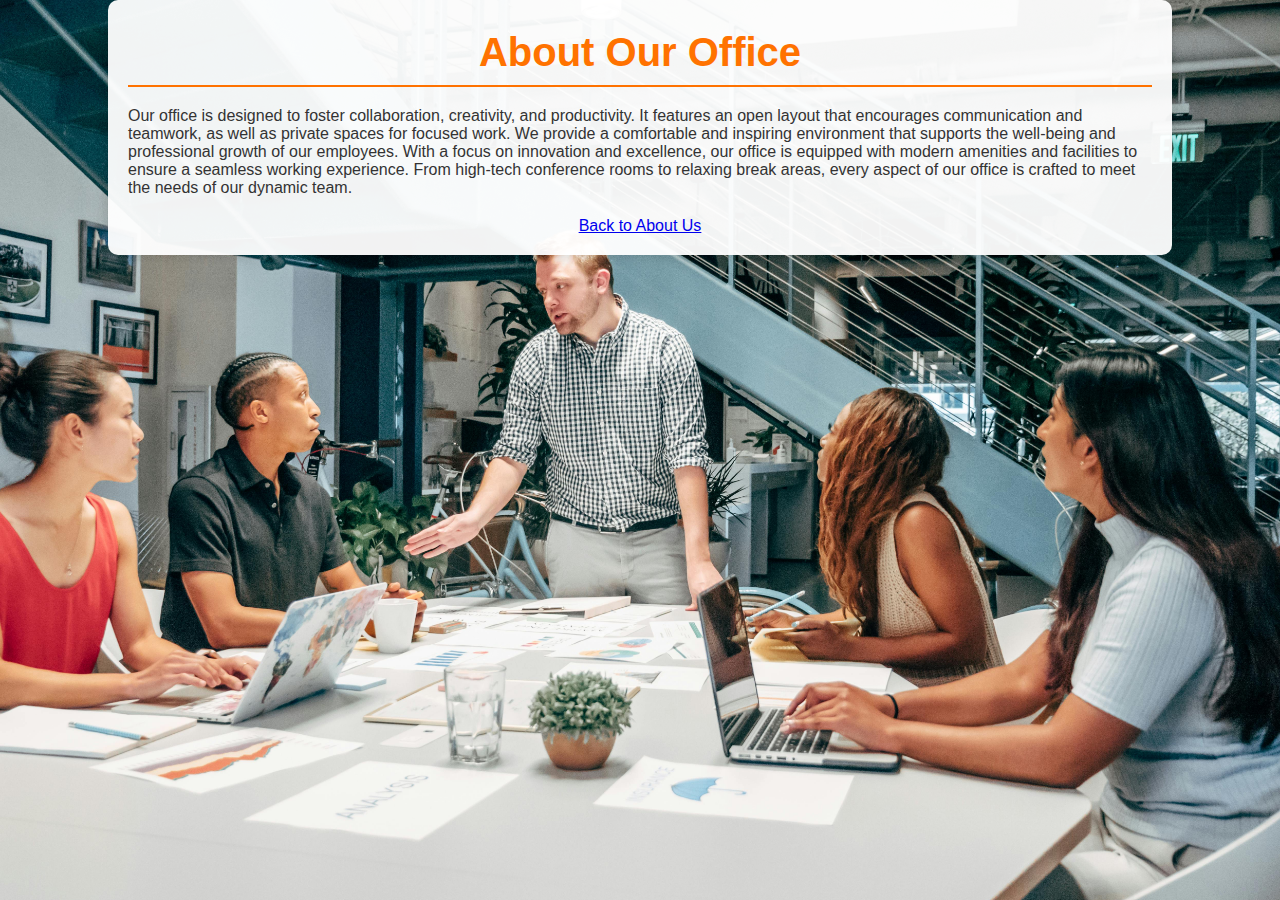
<file: about_office.html>
<!DOCTYPE html>
<html lang="en">
<head>
    <meta charset="UTF-8">
    <meta name="viewport" content="width=device-width, initial-scale=1.0">
    <title>About Our Office</title>
    <link rel="stylesheet" href="about.css">
</head>
<body>
    <div class="container">
        <header>
            <h1>About Our Office</h1>
        </header>
        <section class="about-office">
            <p>Our office is designed to foster collaboration, creativity, and productivity. It features an open layout that encourages communication and teamwork, as well as private spaces for focused work. We provide a comfortable and inspiring environment that supports the well-being and professional growth of our employees. With a focus on innovation and excellence, our office is equipped with modern amenities and facilities to ensure a seamless working experience. From high-tech conference rooms to relaxing break areas, every aspect of our office is crafted to meet the needs of our dynamic team.</p>
        </section>
        <nav>
            <a href="about.html">Back to About Us</a>
        </nav>
    </div>
</body>
</html>
</file>
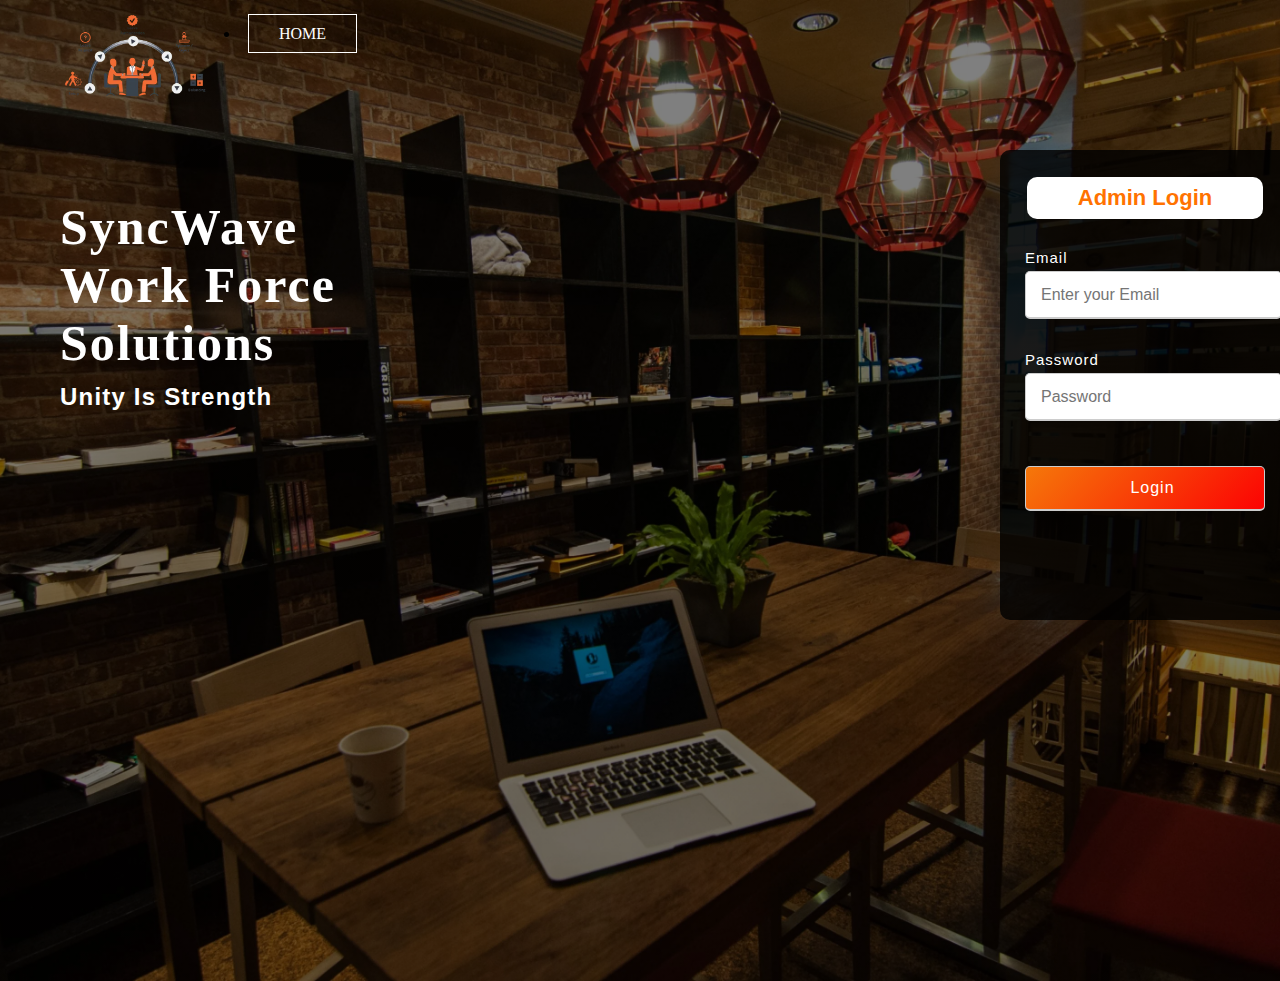
<file: adminlogin.html>
<!DOCTYPE html>
<html lang="en">
<head>
    <title>Webpage Design</title>
    <link rel="stylesheet" href="adminlogin.css">
</head>
<body>
    <div class="main">
        <div class="navbar">
            <div class="icon">
                <div class="logo">
                    <img src="logo.png">
                </div>
            </div>

            <div class="menu">
            
                <ul>
                    <li><a href="home.html">HOME</a></li>
                </ul>
        

            </div>
            <br><br><br><br><br>
            <div class="content">
                <h1>SyncWave<br><span>Work Force</span> <br>Solutions</h1>
            <div class="para">
                <h2>Unity Is Strength</h2>
            </div>
            </div>
            <div class="form">
                <form action="adminlogin.php" method="post">
                    <h2>Admin Login</h2>
                    <div class="form-group">
                        <span class="details">Email</span>
                        <input type="email" placeholder="Enter your Email" name="Email" required>
                    </div><br><br>
                    <div class="form-group">
                        <span class="details">Password</span>
                        <input type="password" placeholder="Password" name="Password" required>
                    <div class="button">
                        <input type="submit" class="btn btn-primary w-100" value="Login" name="">
                    </div>

                <p class="link"> <a href="#" ></a> <br>
                    
                </form>
            </div>
        </div>
    </div>
</body>
</html>
</file>
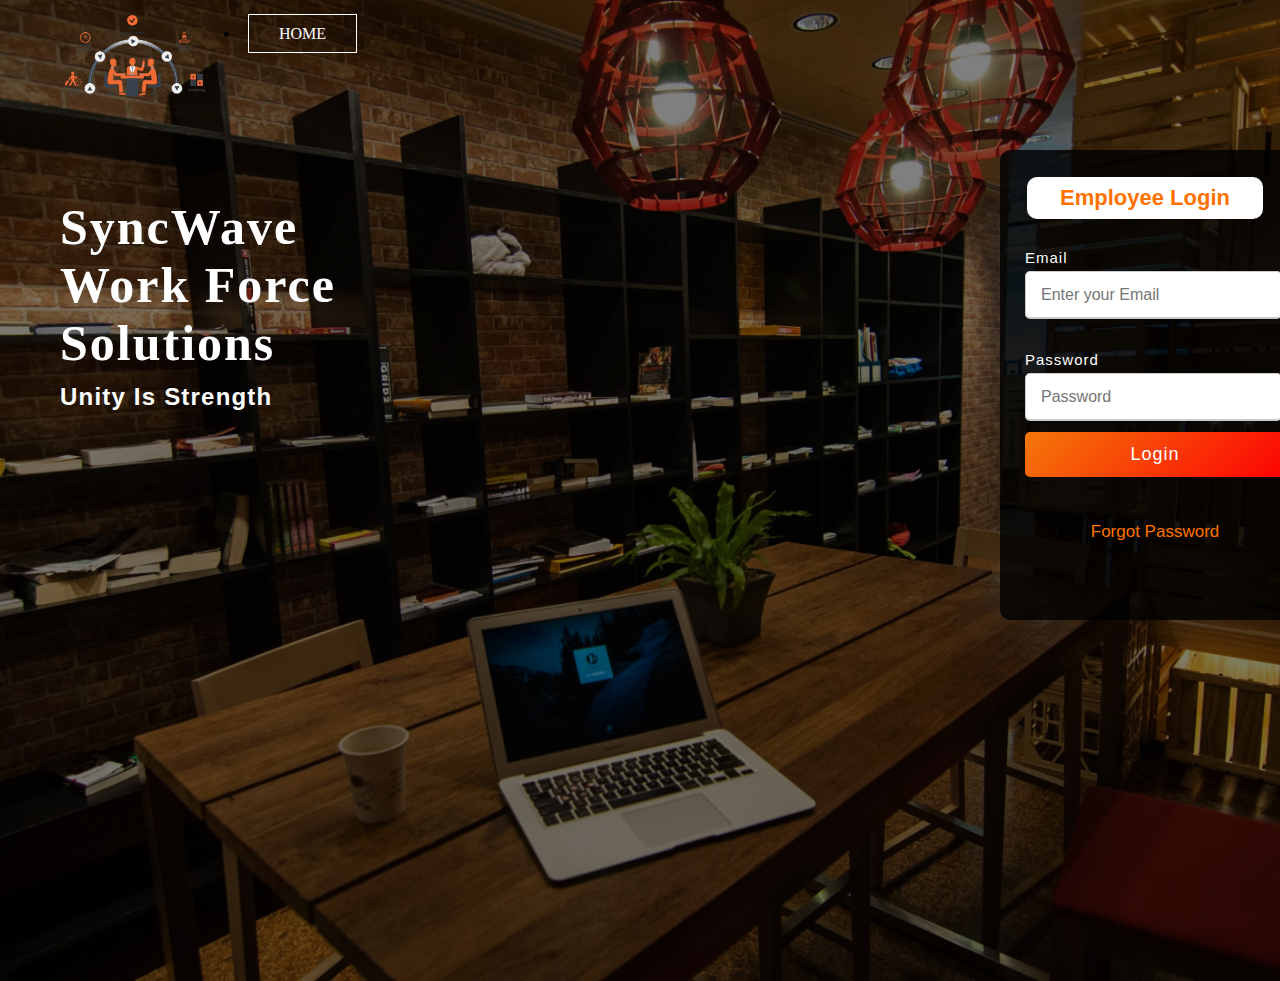
<file: emplogin.html>
<!DOCTYPE html>
<html lang="en">
<head>
    <title>Webpage Design</title>
    <link rel="stylesheet" href="emplogin.css">
</head>
<body>
    <div class="main">
        <div class="navbar">
            <div class="icon">
                <div class="logo">
                    <img src="logo.png">
                </div>
            </div>

            <div class="menu">
                <ul>
                    <li><a href="home.html">HOME</a></li>
                </ul>
            </div>
            <br><br><br><br><br>
            <div class="content">
                <h1>SyncWave <br><span>Work Force</span> <br>Solutions</h1>
                <div class="para">
                    <h2>Unity Is Strength</h2>
                </div>
            </div>
            
            <div class="form">
                <form action="emplogin.php" method="post">
                    <h2>Employee Login</h2>
                    <div class="form-group">
                        <span class="details">Email</span>
                        <input type="email" placeholder="Enter your Email" name="Email" required>
                    </div><br><br>
                    <div class="form-group">
                        <span class="details">Password</span>
                        <input type="password" placeholder="Password" name="Password" required>
                    </div>
                    <div class="button">
                        <input type="submit" class="btn btn-primary w-100" value="Login" name="login">
                    </div>
                </form>
                <p class="link"> 
                    <a href="forgot_password.php">Forgot Password</a>
                </p>
            </div>
        </div>
    </div>
</body>
</html>
</file>
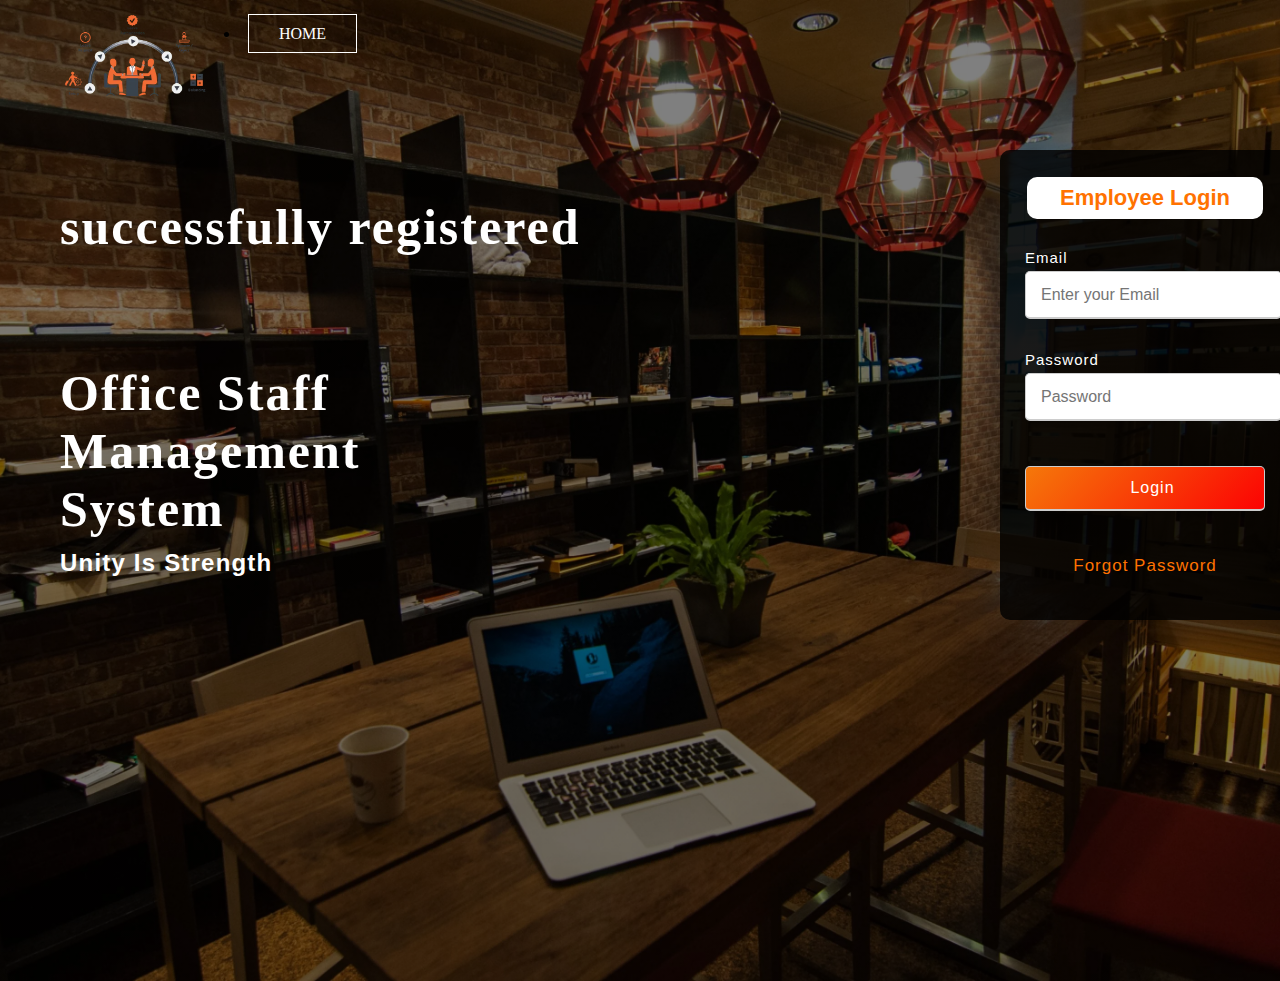
<file: empreg.html>
<!DOCTYPE html>
<html lang="en">
<head>
    <title>Webpage Design</title>
    <link rel="stylesheet" href="emplogin.css">
</head>
<body>
    <div class="main">
        <div class="navbar">
            <div class="icon">
                <div class="logo">
                    <img src="logo.png">
                </div>
            </div>

            <div class="menu">
            
                <ul>
                    <li><a href="home.html">HOME</a></li>
                </ul>
        

            </div>
            <br><br><br><br><br>
            <div class="content">
                <h1>successfully registered</h1>
                <h1>Office Staff <br><span>Management</span> <br>System</h1>
            <div class="para">
                <h2>Unity Is Strength</h2>
            </div>
            </div>
            <div class="form">
                <form action="emplogin.php" method="post">
                    <h2>Employee Login</h2>
                    <div class="form-group">
                        <span class="details">Email</span>
                        <input type="email" placeholder="Enter your Email" name="Email" required>
                    </div><br><br>
                    <div class="form-group">
                        <span class="details">Password</span>
                        <input type="password" placeholder="Password" name="Password" required>
                    <div class="button">
                        <input type="submit" class="btn btn-primary w-100" value="Login" name="">
                    </div>

                <p class="link">  
                    <a href="#" >Forgot Password</a></p>
                </form>
            </div>
        </div>
    </div>
</body>
</html>
</file>
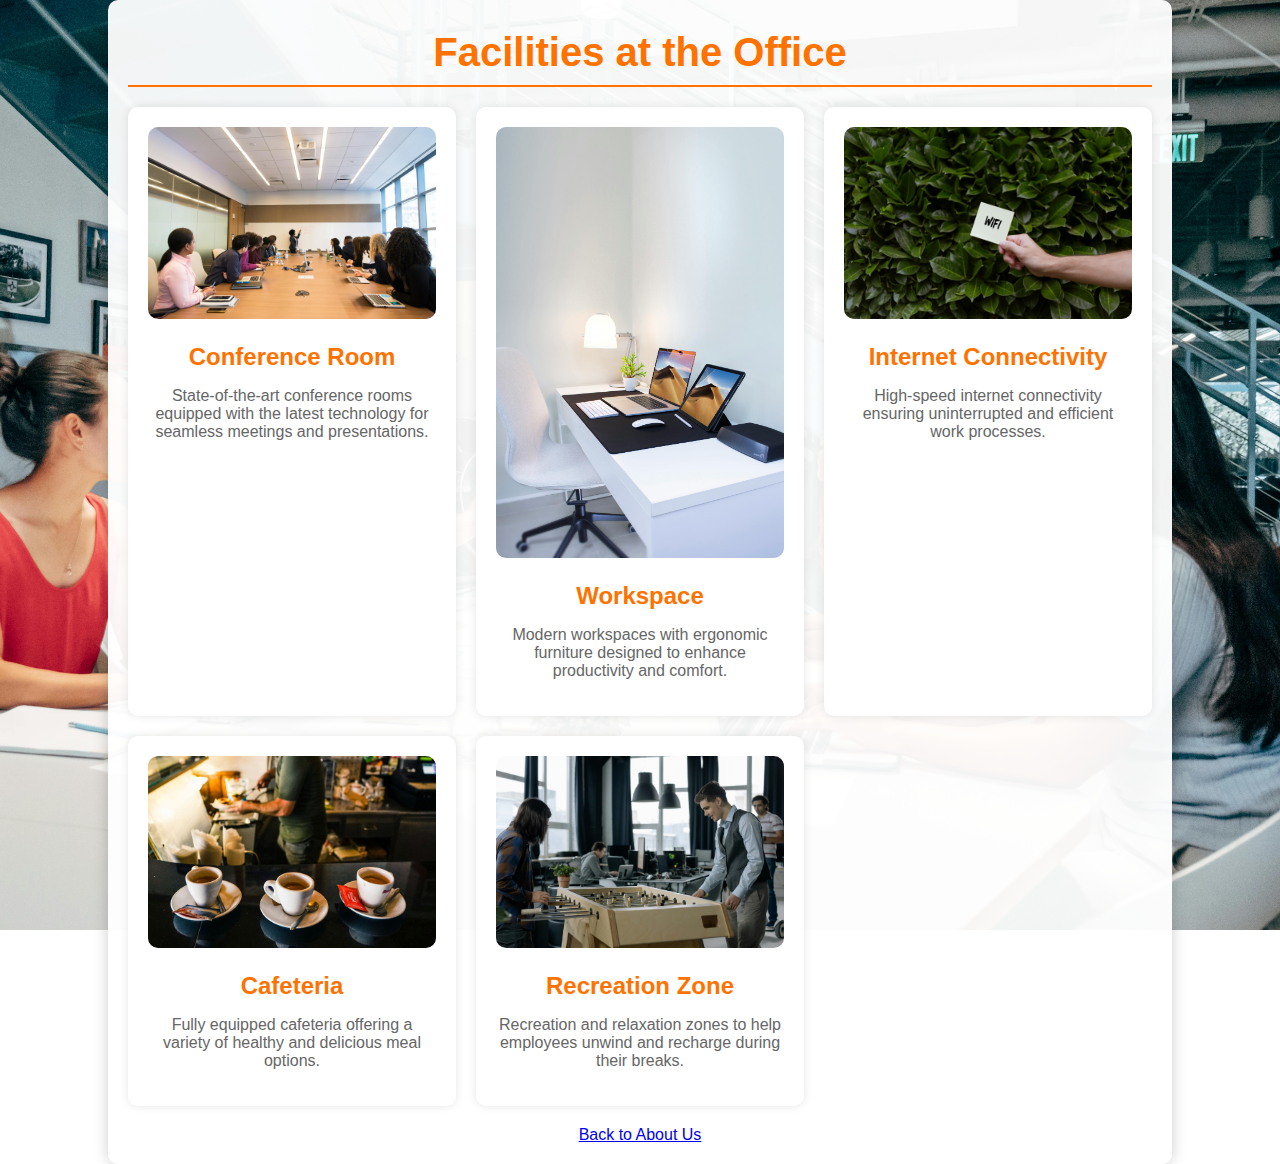
<file: facilities.html>
<!DOCTYPE html>
<html lang="en">
<head>
    <meta charset="UTF-8">
    <meta name="viewport" content="width=device-width, initial-scale=1.0">
    <title>Facilities at the Office</title>
    <link rel="stylesheet" href="about.css">
</head>
<body>
    <div class="container">
        <header>
            <h1>Facilities at the Office</h1>
        </header>
        <section class="facilities">
            <div class="facility">
                <img src="conference.jpg" alt="Conference Room">
                <h3>Conference Room</h3>
                <p>State-of-the-art conference rooms equipped with the latest technology for seamless meetings and presentations.</p>
            </div>
            <div class="facility">
                <img src="space.jpg" alt="Workspace">
                <h3>Workspace</h3>
                <p>Modern workspaces with ergonomic furniture designed to enhance productivity and comfort.</p>
            </div>
            <div class="facility">
                <img src="internet.jpg" alt="Internet Connectivity">
                <h3>Internet Connectivity</h3>
                <p>High-speed internet connectivity ensuring uninterrupted and efficient work processes.</p>
            </div>
            <div class="facility">
                <img src="cafe.jpg" alt="Cafeteria">
                <h3>Cafeteria</h3>
                <p>Fully equipped cafeteria offering a variety of healthy and delicious meal options.</p>
            </div>
            <div class="facility">
                <img src="recreation.jpg" alt="Recreation Zone">
                <h3>Recreation Zone</h3>
                <p>Recreation and relaxation zones to help employees unwind and recharge during their breaks.</p>
            </div>
        </section>
        <nav>
            <a href="about.html">Back to About Us</a>
        </nav>
    </div>
</body>
</html>
</file>
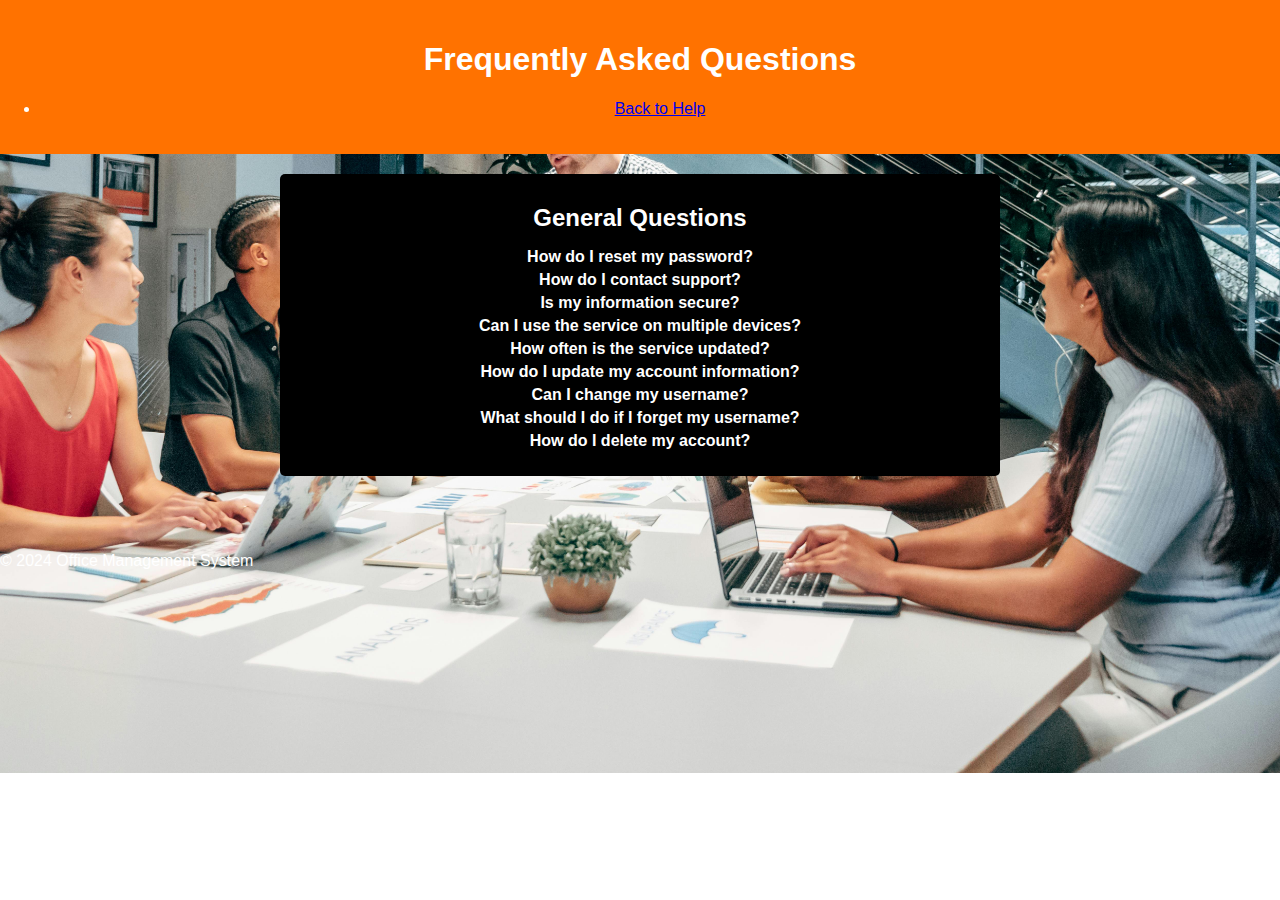
<file: faqs.html>
<!DOCTYPE html>
<html lang="en">
<head>
    <meta charset="UTF-8">
    <title>FAQs</title>
    <link rel="stylesheet" href="faq.css"> <!-- Link to your CSS file -->
    <script src="https://code.jquery.com/jquery-3.6.0.min.js"></script> <!-- jQuery library -->
    <script src="faq.js"></script> <!-- Your custom JavaScript file -->
</head>
<body>
    <header>
        <h1>Frequently Asked Questions</h1>
        <nav>
            <ul>
                <li><a href="help.html">Back to Help</a></li>
            </ul>
        </nav>
    </header>
    <main>
        <section class="faq-section">
            <div class="faq-box">
                <h2 class="faq-section-title">General Questions</h2>
                <dl class="faq-list">
                    <dt class="faq-question">How do I reset my password?</dt>
                    <dd class="faq-answer">You can reset your password by clicking on the 'Forgot Password' link on the login page.</dd>
                    
                    <dt class="faq-question">How do I contact support?</dt>
                    <dd class="faq-answer">You can contact support by sending a message through the 'Send Message' page.</dd>
                    
                    <dt class="faq-question">Is my information secure?</dt>
                    <dd class="faq-answer">Yes, we use industry-standard encryption techniques to ensure the security of your information.</dd>
                    
                    <dt class="faq-question">Can I use the service on multiple devices?</dt>
                    <dd class="faq-answer">Yes, you can access our service from multiple devices. Ensure you are logged in with your account credentials.</dd>
                    
                    <dt class="faq-question">How often is the service updated?</dt>
                    <dd class="faq-answer">We regularly update our service to add new features and improve performance. Updates are scheduled periodically.</dd>
        
                    <dt class="faq-question">How do I update my account information?</dt>
                    <dd class="faq-answer">You can update your account information by logging into your account and navigating to the profile settings.</dd>
                    
                    <dt class="faq-question">Can I change my username?</dt>
                    <dd class="faq-answer">Currently, usernames cannot be changed. Please contact support if you have concerns about your username.</dd>
                    
                    <dt class="faq-question">What should I do if I forget my username?</dt>
                    <dd class="faq-answer">If you forget your username, you can use the 'Forgot Username' option on the login page to retrieve it.</dd>
                    
                    <dt class="faq-question">How do I delete my account?</dt>
                    <dd class="faq-answer">To delete your account, please contact support for assistance.</dd>
                </dl>
            </div>
        </section>

        <!-- Add more sections and FAQs as needed -->

    </main>
    <footer>
        <p>&copy; 2024 Office Management System</p>
    </footer>
</body>
</html>
</file>
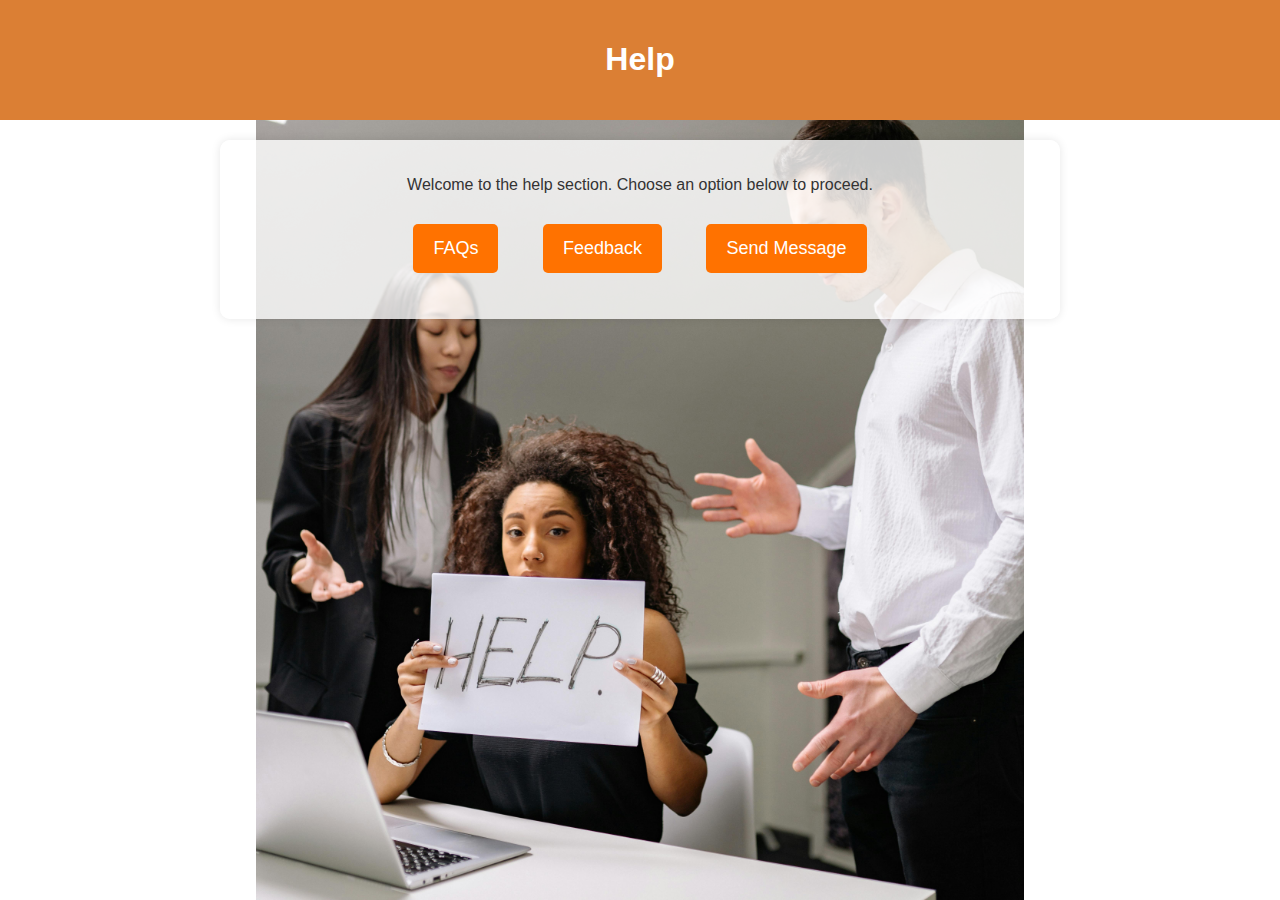
<file: help.html>
<!DOCTYPE html>
<html lang="en">
<head>
    <meta charset="UTF-8">
    <title>Help</title>
    <link rel="stylesheet" href="help.css">
</head>
<body>
    <header>
        <h1>Help</h1>
    </header>
    <main>
        <p>Welcome to the help section. Choose an option below to proceed.</p>
        <nav>
            <ul>
                <li><a href="faqs.html">FAQs</a></li>
                <li><a href="feedback.php">Feedback</a></li>
                <li><a href="send_message.php">Send Message</a></li>
            </ul>
        </nav>
    </main>
</body>
</html>
</file>
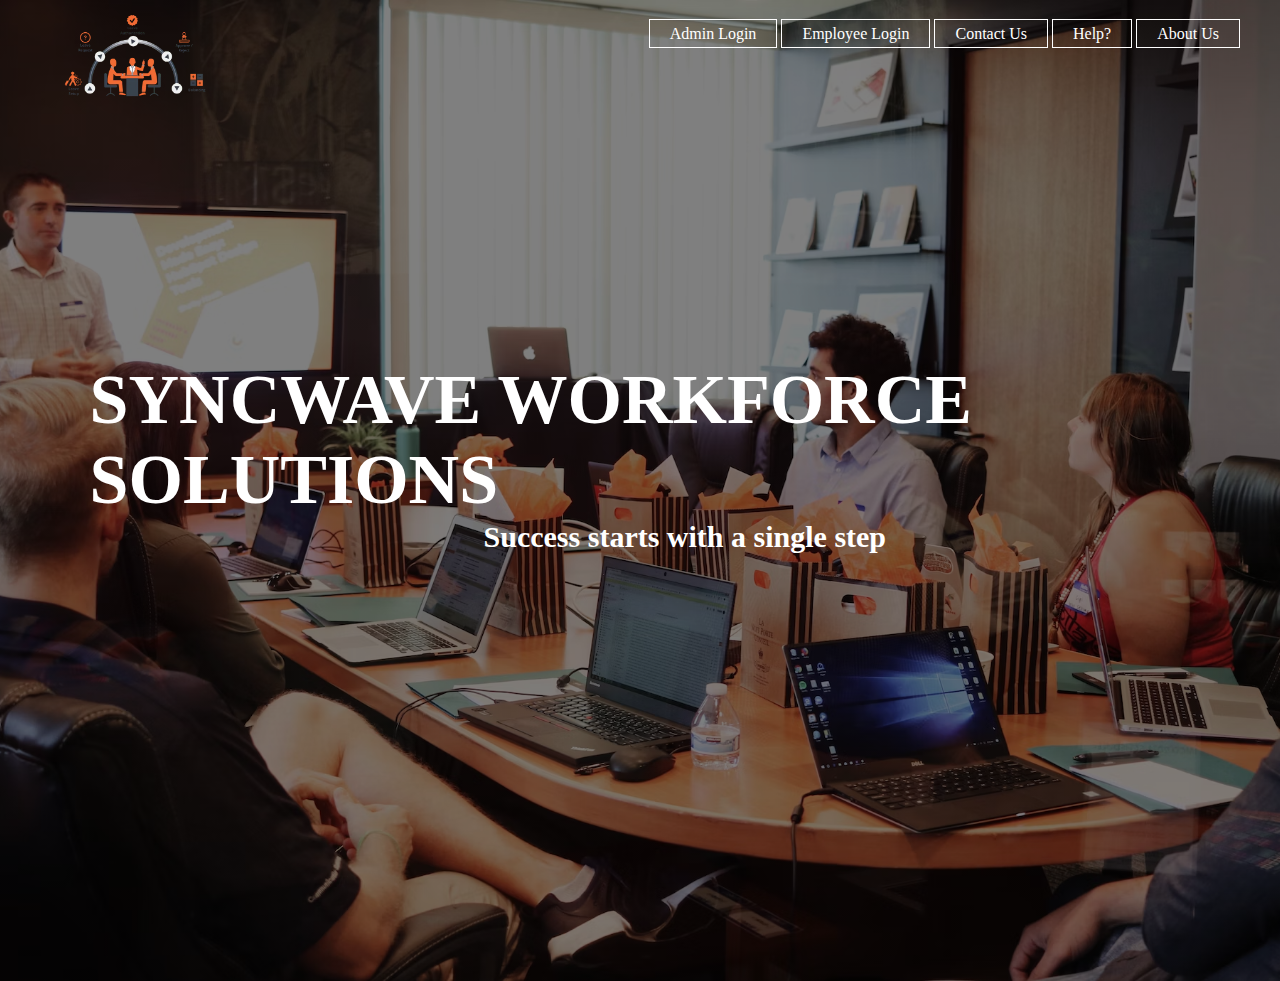
<file: home.html>
<!DOCTYPE html>
<html lang="en">
<head>
    <title>OFFICE STAFF </title>
    <link rel="stylesheet" href="home.css">
</head>
<body>
    <div class="main">
        <div class="navbar">
            <div class="icon">
                <div class="logo">
                    <img src="logo.png">
                </div> 
            </div>

            <div class="menu">
            
                <ul>
                    <li><a href="adminlogin.html">Admin Login</a></li>
                    <li><a href="emplogin.html">Employee Login</a></li>
                    <li><a href="contact_us.html">Contact Us</a></li>
                    <li><a href="help.html">Help?</a></li>
                    <li><a href="about.html">About Us</a></li>
                </ul>
            </div>
            <div class="content">
                <h1>SYNCWAVE <span> WORKFORCE</span> SOLUTIONS</h1>

                 <h2 class="subheading">Success starts with a single step</h2>
            </div>
               
        </div>
    </div>    
</body>
</html>
</file>
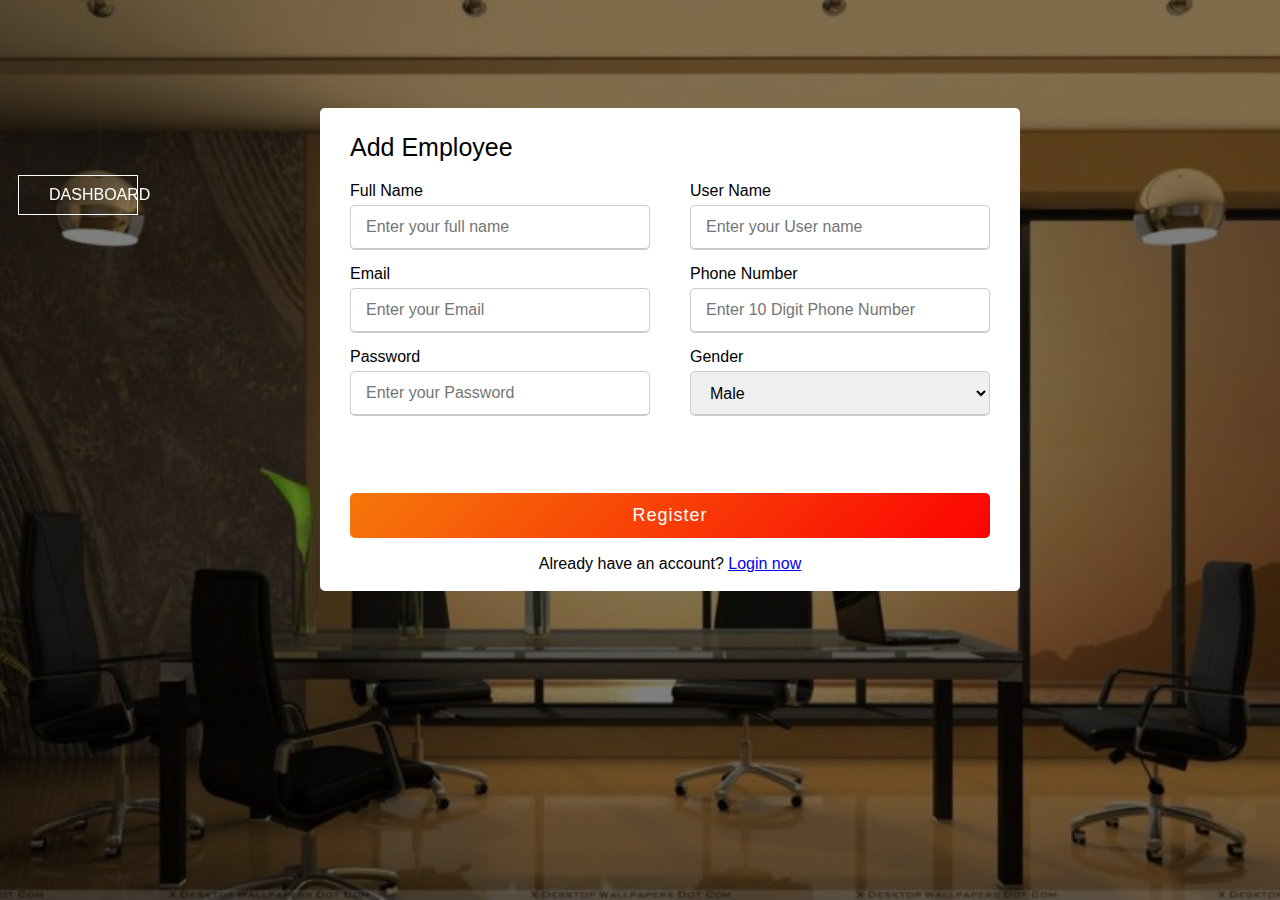
<file: register.html>
<!DOCTYPE html>
<html lang="en" dir="ltr">
    <head>
 
        <meta charset="UTF-8">
        <title>Registration Form</title>
        <link rel="stylesheet" href="register.css">
        <meta name="viewport" content="width=device-width, initial-scale=1.0">
    </head>
<body>
    
    
   
    
    <li><a href="adminhome.php">DASHBOARD</a></li>
        

    <div class="container">
        <div class="title">Add Employee</div>
        <form action="register.php" method="post">
            <div class="user-details">
                <div class="input-box">
                    <span class="details">Full Name</span>
                    <input type="text" placeholder="Enter your full name" name="Full_Name" required>
                </div>
                <div class="input-box">
                    <span class="details">User Name</span>
                    <input type="text" placeholder="Enter your User name" name="User_Name" required>
                </div>
                <div class="input-box">
                    <span class="details">Email</span>
                    <input type="email" placeholder="Enter your Email" name="Email" required>
                </div>
                <div class="input-box">
                    <span class="details">Phone Number</span>
                    <input type="tel" placeholder="Enter 10 Digit Phone Number" pattern="[0-9]{10}" name="Phone_Number" required>
                </div>
                <div class="input-box">
                    <span class="details">Password</span>
                    <input type="password" placeholder="Enter your Password" minlength="10" name="Password" required>
                </div>
                
                
                <div class="input-box">
                    <span class="details">Gender</span>
                    <select name="gender">
                        <option value="Male">Male</option>
                        <option value="Female">Female</option>
                    </select>
                </div>
                
                
            </div>
            <div class="button">
                <input type="submit" value="Register" name="Register">
                <p style="text-align: center;"  >Already have an account? <a href="emplogin.html">Login now</a></p>
            </div>
        </form>
    </div>
</body>    
</html>
</file>
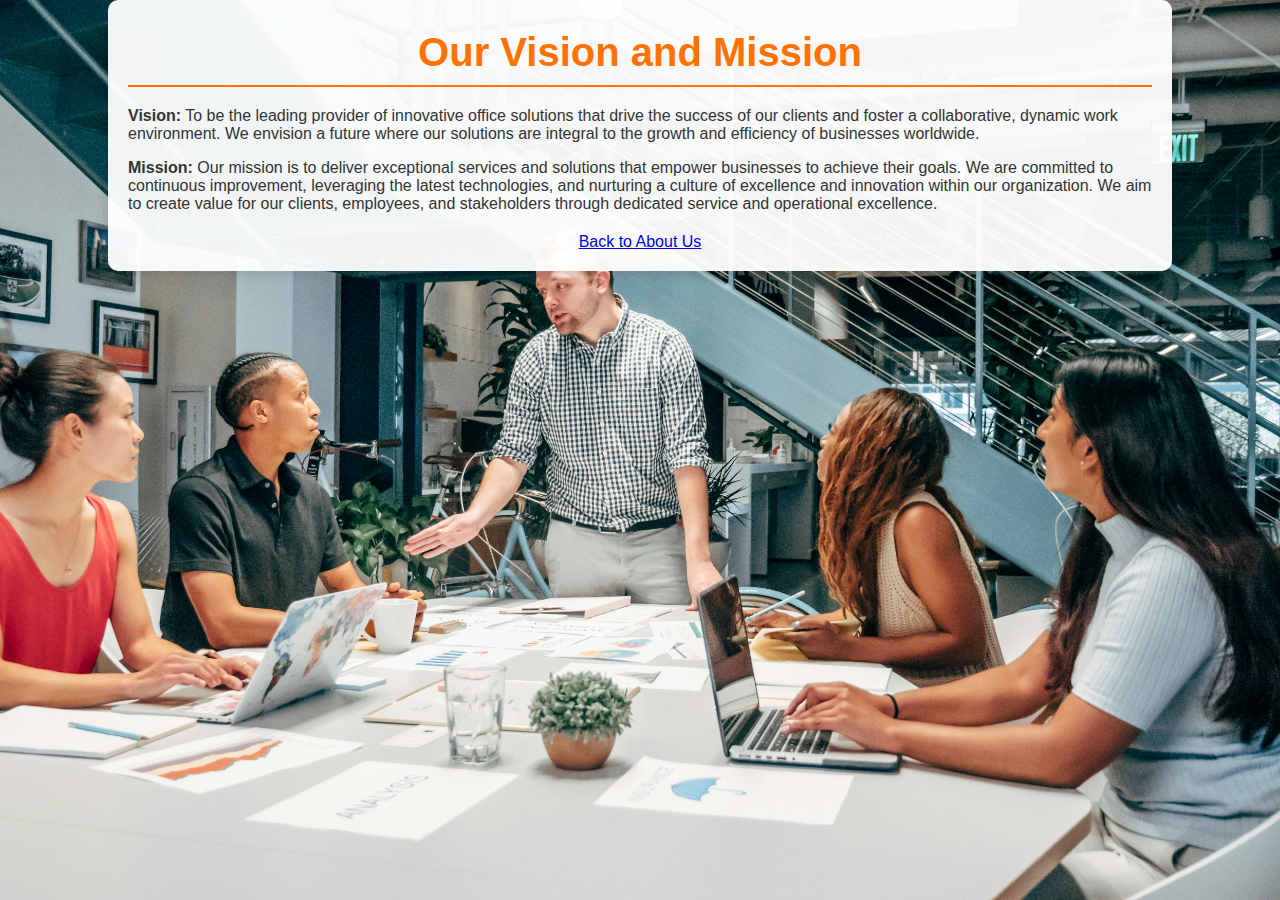
<file: vision_mission.html>
<!DOCTYPE html>
<html lang="en">
<head>
    <meta charset="UTF-8">
    <meta name="viewport" content="width=device-width, initial-scale=1.0">
    <title>Vision and Mission</title>
    <link rel="stylesheet" href="about.css">
</head>
<body>
    <div class="container">
        <header>
            <h1>Our Vision and Mission</h1>
        </header>
        <section class="vision-mission">
            <p><strong>Vision:</strong> To be the leading provider of innovative office solutions that drive the success of our clients and foster a collaborative, dynamic work environment. We envision a future where our solutions are integral to the growth and efficiency of businesses worldwide.</p>
            <p><strong>Mission:</strong> Our mission is to deliver exceptional services and solutions that empower businesses to achieve their goals. We are committed to continuous improvement, leveraging the latest technologies, and nurturing a culture of excellence and innovation within our organization. We aim to create value for our clients, employees, and stakeholders through dedicated service and operational excellence.</p>
        </section>
        <nav>
            <a href="about.html">Back to About Us</a>
        </nav>
    </div>
</body>
</html>
</file>
<file: about.css>
body {
  font-family: Arial, sans-serif;
  background: url('background1.jpg') no-repeat center center fixed;
  background-size: cover;
  margin: 0;
  padding: 0;
  color: #333;
}

.container {
  width: 80%;
  margin: auto;
  background: rgba(255, 255, 255, 0.95);
  padding: 20px;
  border-radius: 10px;
  box-shadow: 0 0 15px rgba(0, 0, 0, 0.2);
}

header {
  text-align: center;
  padding: 10px 0;
  border-bottom: 2px solid #FF7200;
  margin-bottom: 20px;
}

header h1 {
  margin: 0;
  color: #FF7200;
  font-size: 2.5em;
}

nav {
  text-align: center;
  margin-top: 20px;
}

nav ul {
  list-style: none;
  padding: 0;
}

nav ul li {
  display: inline;
  margin: 0 10px;
}

nav ul li a {
  text-decoration: none;
  color: #FF7200;
  font-size: 1.2em;
}

section {
  margin: 20px 0;
}

.facilities {
  display: grid;
  grid-template-columns: repeat(auto-fill, minmax(300px, 1fr));
  gap: 20px;
}

.facility {
  background: white;
  border-radius: 10px;
  box-shadow: 0 0 10px rgba(0, 0, 0, 0.1);
  padding: 20px;
  text-align: center;
}

.facility img {
  width: 100%;
  height: auto;
  border-radius: 10px;
  margin-bottom: 10px;
}

.facility h3 {
  margin: 10px 0;
  color: #FF7200;
  font-size: 1.5em;
}

.facility p {
  font-size: 1em;
  color: #666;
}
</file>
<file: adminlogin.css>
*{
    margin: 0;
    padding: 0;

}

.main{
    width: 100;
    background: linear-gradient(to top, rgba(0,0,0,0.5)50%,rgba(0,0,0,0.5)50%), url(emplogin.jpg);
    background-position: center;
    background-size: cover;
    height: 109vh;
}

.navbar{
    width: 1200px;
    height: 75px;
    margin: auto;
}

.icon{
    width: 200px;
    float: left;
    height: 70px;
}

.logo img{
    width: 150px;
    height: auto;
    padding-left: 20px;
    float: left;
    padding-top: 10px;
}

.menu{
    width: 400px;
    float: left;
    height: 70px;
}

ul{
    
    margin-top: 25px;
    margin-right: 100px;
}

ul li a{
    text-decoration: none;
    color: #fff;
    padding: 10px 30px;
    border: 1px solid #fff;
    transition: 0.6s ease;
    margin: 40px 8px;
}

ul li a:hover{
    background-color: #fff;
    color: #000;
}


.content{
    width: 1200px;
    height: auto;
    margin: auto;
    color: #fff;
    position: relative;
}

.para{
    padding: 20px;
    padding-bottom: 20px;
    font-family: Arial;
    letter-spacing: 1.2px;
    line-height: 10px;
}

.content h1{
    font-family: 'Times New Roman';
    font-size: 50px;
    padding-left: 20px;
    margin-top: 9%;
    letter-spacing: 2px;
}

.form{
    width: 260px;
    height: 420px;
    background: linear-gradient(to top, rgba(0,0,0,0.8)50%, rgba(0,0,0,0.8)50%);
    position: absolute;
    top: 150px;
    left: 1000px;
    border-radius: 10px;
    padding: 25px;
}

.form h2{
    width: 220px;
    font-family: sans-serif;
    text-align: center;
    color: #ff7200;
    font-size: 22px;
    background-color: #fff;
    border-radius: 10px;
    margin: 2px;
    padding: 8px;
}

.form .form-group{
    width: 240px;
    height: 35px;
    background: transparent;
    border-bottom: 1px solid #ff7200;
    border-top: none;
    border-right: none;
    border-left: none;
    color: #fff;
    font-size: 15px;
    letter-spacing: 1px;
    margin-top: 30px;
    font-family: sans-serif;
}

.form .form-group .details{
    display: block;
    font-weight: 500;
    margin-bottom: 5px;
}
.form .form-group input{
    height: 45px;
    width: 100%;
    outline: none;
    border-radius: 5px;
    border: 1px solid #ccc;
    padding-left: 15px;
    font-size: 16px;
    border-bottom-width: 2px;
    transition: all 0.3s ease;
}

form .button{
    height: 45px;
    margin: 45px 0;
}

form .button input{
    height: 100%;
    width: 100%;
    margin: 0 0;
    outline:none;
    color: #fff;
    border: none;
    font-size: 18px;
    font-weight: 500;
    border-radius: 5px;
    letter-spacing: 1px;
    background: linear-gradient(135deg, #f5780a, #fc0303);
}
form .button input:hover{
    background: linear-gradient(-135deg,  #f5780a, #fc0303);
}


.btnn{
    width: 240px;
    height: 40px;
    background: #ff7200;
    border: none;
    margin-top: 30px;
    font-size: 18px;
    border-radius: 10px;
    cursor: pointer;
    color: #fff;
    transition: 0.4s ease;
}

.btnn:hover{
    background: #fff;
    color: #ff7200;
}

.btnn a{
    text-decoration: none;
    color: #000;
    font-weight: bold;
}
.form .link{
    font-family: Arial, Helvetica, sans-serif;
    font-size: 17px;
    padding-top: 0px;
    text-align: center;
    color: #fff;
}

.form .link a{
    text-decoration: none;
    color: #ff7200;
    font-size: 17px;
}

.liw{
    padding-top: 10px;
    padding-bottom: 10px;
    text-align: center;
}

ul{
    
    margin-top: 25px;
    margin-right: 100px;
}

ul li a{
    text-decoration: none;
    color: #fff;
    padding: 10px 30px;
    border: 1px solid #fff;
    transition: 0.6s ease;
    margin: 40px 8px;
}

ul li a:hover{
    background-color: #fff;
    color: #000;
}
</file>
<file: emplogin.css>
*{
    margin: 0;
    padding: 0;

}

.main{
    width: 100;
    background: linear-gradient(to top, rgba(0,0,0,0.5)50%,rgba(0,0,0,0.5)50%), url(emplogin.jpg);
    background-position: center;
    background-size: cover;
    height: 109vh;
}

.navbar{
    width: 1200px;
    height: 75px;
    margin: auto;
}

.icon{
    width: 200px;
    float: left;
    height: 70px;
}

.logo img{
    width: 150px;
    height: auto;
    padding-left: 20px;
    float: left;
    padding-top: 10px;
}

.menu{
    width: 400px;
    float: left;
    height: 70px;
}

ul{
    
    margin-top: 25px;
    margin-right: 100px;
}

ul li a{
    text-decoration: none;
    color: #fff;
    padding: 10px 30px;
    border: 1px solid #fff;
    transition: 0.6s ease;
    margin: 40px 8px;
}

ul li a:hover{
    background-color: #fff;
    color: #000;
}


.content{
    width: 1200px;
    height: auto;
    margin: auto;
    color: #fff;
    position: relative;
}

.para{
    padding: 20px;
    padding-bottom: 20px;
    font-family: Arial;
    letter-spacing: 1.2px;
    line-height: 10px;
}

.content h1{
    font-family: 'Times New Roman';
    font-size: 50px;
    padding-left: 20px;
    margin-top: 9%;
    letter-spacing: 2px;
}

.form{
    width: 260px;
    height: 420px;
    background: linear-gradient(to top, rgba(0,0,0,0.8)50%, rgba(0,0,0,0.8)50%);
    position: absolute;
    top: 150px;
    left: 1000px;
    border-radius: 10px;
    padding: 25px;
}

.form h2{
    width: 220px;
    font-family: sans-serif;
    text-align: center;
    color: #ff7200;
    font-size: 22px;
    background-color: #fff;
    border-radius: 10px;
    margin: 2px;
    padding: 8px;
}

.form .form-group{
    width: 240px;
    height: 35px;
    background: transparent;
    border-bottom: 1px solid #ff7200;
    border-top: none;
    border-right: none;
    border-left: none;
    color: #fff;
    font-size: 15px;
    letter-spacing: 1px;
    margin-top: 30px;
    font-family: sans-serif;
}

.form .form-group .details{
    display: block;
    font-weight: 500;
    margin-bottom: 5px;
}
.form .form-group input{
    height: 45px;
    width: 100%;
    outline: none;
    border-radius: 5px;
    border: 1px solid #ccc;
    padding-left: 15px;
    font-size: 16px;
    border-bottom-width: 2px;
    transition: all 0.3s ease;
}

form .button{
    height: 45px;
    margin: 45px 0;
}

form .button input{
    height: 100%;
    width: 100%;
    margin: 0 0;
    outline:none;
    color: #fff;
    border: none;
    font-size: 18px;
    font-weight: 500;
    border-radius: 5px;
    letter-spacing: 1px;
    background: linear-gradient(135deg, #f5780a, #fc0303);
}
form .button input:hover{
    background: linear-gradient(-135deg,  #f5780a, #fc0303);
}


.btnn{
    width: 240px;
    height: 40px;
    background: #ff7200;
    border: none;
    margin-top: 30px;
    font-size: 18px;
    border-radius: 10px;
    cursor: pointer;
    color: #fff;
    transition: 0.4s ease;
}

.btnn:hover{
    background: #fff;
    color: #ff7200;
}

.btnn a{
    text-decoration: none;
    color: #000;
    font-weight: bold;
}
.form .link{
    font-family: Arial, Helvetica, sans-serif;
    font-size: 17px;
    padding-top: 0px;
    text-align: center;
    color: #fff;
}

.form .link a{
    text-decoration: none;
    color: #ff7200;
    font-size: 17px;
}

.liw{
    padding-top: 10px;
    padding-bottom: 10px;
    text-align: center;
}

ul{
    
    margin-top: 25px;
    margin-right: 100px;
}

ul li a{
    text-decoration: none;
    color: #fff;
    padding: 10px 30px;
    border: 1px solid #fff;
    transition: 0.6s ease;
    margin: 40px 8px;
}

ul li a:hover{
    background-color: #fff;
    color: #000;
}
</file>
<file: faq.css>
body {
    font-family: Arial, sans-serif;
    margin: 0;
    padding: 0;
    background-image: url('background1.jpg'); /* Replace with your background image URL */
    background-size: cover;
    background-position: center;
    background-repeat: no-repeat;
    color:white;
}

header {
    background-color: #ff7200; /* Muted blue */
    color: white;
    padding: 20px 0;
    text-align: center;
}

main {
    padding: 20px;
    text-align: center;
}

.faq-section {
    margin-bottom: 40px;
}

.faq-box {
    background-color: black; /* White background for each box */
    border-radius: 5px; /* Rounded corners */
    padding: 10px;
    box-shadow: 0 0  rgba(0, 0, 0, 0.1); /* Subtle shadow */
    max-width: 700px; /* Adjust the maximum width as per your requirement */
    margin: auto;
}

.general-questions {
    max-width: 200px; /* Adjust the maximum width for the General Questions box */
    
}


.faq-section-title {
    font-size: 24px;
    margin-bottom: 10px;
    color:white; /* Dark gray for section titles */
    cursor: pointer; /* Change cursor to pointer on hover */
}

.faq-list {
    padding: 0;
    list-style-type: none;
    text-align: center;
}

.faq-question {
    font-weight: bold;
    margin-bottom: 5px;
}

.faq-answer {
    display: none; /* Hide answers by default */
    margin-bottom: 15px;
}
</file>
<file: help.css>
/* help.css */
body {
    font-family: Arial, sans-serif;
    margin: 0;
    padding: 0;
    background-image: url('background.jpg'); /* Ensure this path points to your actual background image */
    background-size: 60%;
    background-position: center;
    background-repeat: no-repeat;
    background-attachment: fixed;
    color: #333;
}

header {
    background-color: #db7f34; /* Orange color */
    color: white;
    padding: 20px 0;
    text-align: center;
}

main {
    padding: 20px;
    text-align: center;
    background-color: rgba(255, 255, 255, 0.8);
    margin: 20px auto;
    box-shadow: 0 0 10px rgba(0, 0, 0, 0.1);
    width: 80%;
    max-width: 800px;
    border-radius: 10px;
}

nav {
    margin-top: 20px;
}

nav ul {
    list-style-type: none;
    padding: 0;
    text-align: center;
}

nav ul li {
    display: inline-block;
    margin: 10px 20px;
}

nav ul li a {
    text-decoration: none;
    color: white;
    background-color: #ff7200; /* Orange color */
    padding: 14px 20px;
    display: inline-block;
    transition: background-color 0.3s, transform 0.3s;
    font-size: 18px;
    border: none;
    border-radius: 5px;
}

nav ul li a:hover {
    background-color: #ff7200; /* Darker orange on hover */
    transform: scale(1.05);
}

footer {
    background-color: #333;
    color: white;
    padding: 10px 0;
    text-align: center;
    position: fixed;
    bottom: 0;
    width: 100%;
}
</file>
<file: home.css>
*{
    margin: 0;
    padding: 0;

}

.main{
    width: 100;
    background: linear-gradient(to top, rgba(0,0,0,0.5)50%,rgba(0,0,0,0.5)50%), url(picture.jpg);
    background-position: center;
    background-size: cover;
    height: 109vh;
}

.navbar{
    width: 1200px;
    height: 75px;
    margin: auto;
}

.icon{
    width: 200px;
    float: left;
    height: 70px;
}

.logo img{
    width: 150px;
    height: auto;
    padding-left: 20px;
    float: left;
    padding-top: 10px;
}

ul{
    float: right;
    list-style-type: none;
    margin-top: 25px;

}

ul li {
    display: inline-block;
}

ul li a{
    text-decoration: none;
    color: #fff;
    padding: 5px 20px;
    border: 1px solid #fff;
    transition: 0.6s ease;
}

ul li a:hover{
    background-color: #fff;
    color:black;
}

.content{
    position: absolute;
    top: 40%;
    left: 7%;
    transform: translate(-50%,-50);
}

.content h1{
    color:white;
    font-size: 70px;
}

.content .h1 span{
    color: #ff7200;
    font-size: 60px;
}
.content h2{
    color:white;
    font-size:30px;
    text-align: center;
}
</file>
<file: register.css>
*{
    margin: 0;
    padding: 0;
    box-sizing: border-box;
    font-family: Arial, Helvetica, sans-serif;
}

body{
    display: flex;
    height: 100vh;
    justify-content: center;
    align-items: center;
    padding: 10px;
    width: 100%;
    background: linear-gradient(to top, rgba(0, 0, 0, 0.5) 50%, rgba(0, 0, 0, 0.5) 50%), url(home\ .jpg);
    background-position: center;
    background-size: cover;
}




li a{
    text-decoration: none;
    color: #fff;
    border: 1px solid #fff;
    transition: 0.6s ease;
    margin: 40px 8px;
    padding: 10px 30px;
    position: fixed;
    width: 120px;
    height: auto;
    left: 10px;
    top: 15%;
}

li a:hover{
    background-color: #fff;
    color: #000;
}
.container{
    max-width: 700px;
    width: 100%;
    background: #fff;
    position: absolute;
    left: 25%;
    top: 12%;
    padding: 25px 30px;
    border-radius: 5px;
}

.container .title{
    font-size: 25px;
    font-weight: 500;
    position: relative;
}

.container .title::before{
    content: '';
    position: absolute;
    left:0;
    bottom: 0;
    height: 30px;
    width: 30px;
    
}

.container form .user-details{
    display: flex;
    flex-wrap: wrap;
    justify-content: space-between;
    margin: 20px 0 12px 0;
}

form .user-details .input-box{
    margin-bottom: 15px;
    width: calc(100% / 2 - 20px);
}

.user-details .input-box .details{
    display: block;
    font-weight: 500;
    margin-bottom: 5px;
}
 
.user-details .input-box input{
    height: 45px;
    width: 100%;
    outline: none;
    border-radius: 5px;
    border: 1px solid #ccc;
    padding-left: 15px;
    font-size: 16px;
    border-bottom-width: 2px;
    transition: all 0.3s ease;
}
.user-details .input-box select{
    height: 45px;
    width: 100%;
    outline: none;
    border-radius: 5px;
    border: 1px solid #ccc;
    padding-left: 15px;
    font-size: 16px;
    border-bottom-width: 2px;
    transition: all 0.3s ease;
}

.user-details .input-box input:focus,
.user-details .input-box input:valid{
    border-color: #f5780a;
}



form .gender-details .gender-title{
    font-size: 20px;
    font-weight: 500;
}

form .gender-details .category{
    display: flex;
    width: 40%;
    margin: 14px 0;
    justify-content: space-between;
}
.gender-details .category label{
    display: flex;
    align-items: center;
}
.gender-details .category .dot{
    height: 18px;
    width: 18px;
    background: #d9d9d9;
    border-radius: 50%;
    margin-right: 10px;
    border: 5px solid transparent;
    transition: all 0.3s ease;
}

#dot-1:checked ~ .category label .one,
#dot-2:checked ~ .category label .two{
    border-color: #d9d9d9;
    background: #9b59b6;
}

form input[type="radio"]{
    display: none;
}
form .button{
    height: 45px;
    margin: 45px 0;
}

form .button input{
    cursor: pointer;
    height: 100%;
    width: 100%;
    margin: 17px 0;
    outline:none;
    color: #fff;
    border: none;
    font-size: 18px;
    font-weight: 500;
    border-radius: 5px;
    letter-spacing: 1px;
    background: linear-gradient(135deg, #f5780a, #fc0303);
}   
form .button input:hover{
    background: linear-gradient(-135deg, #f5780a, #fc0303);
}
</file>
